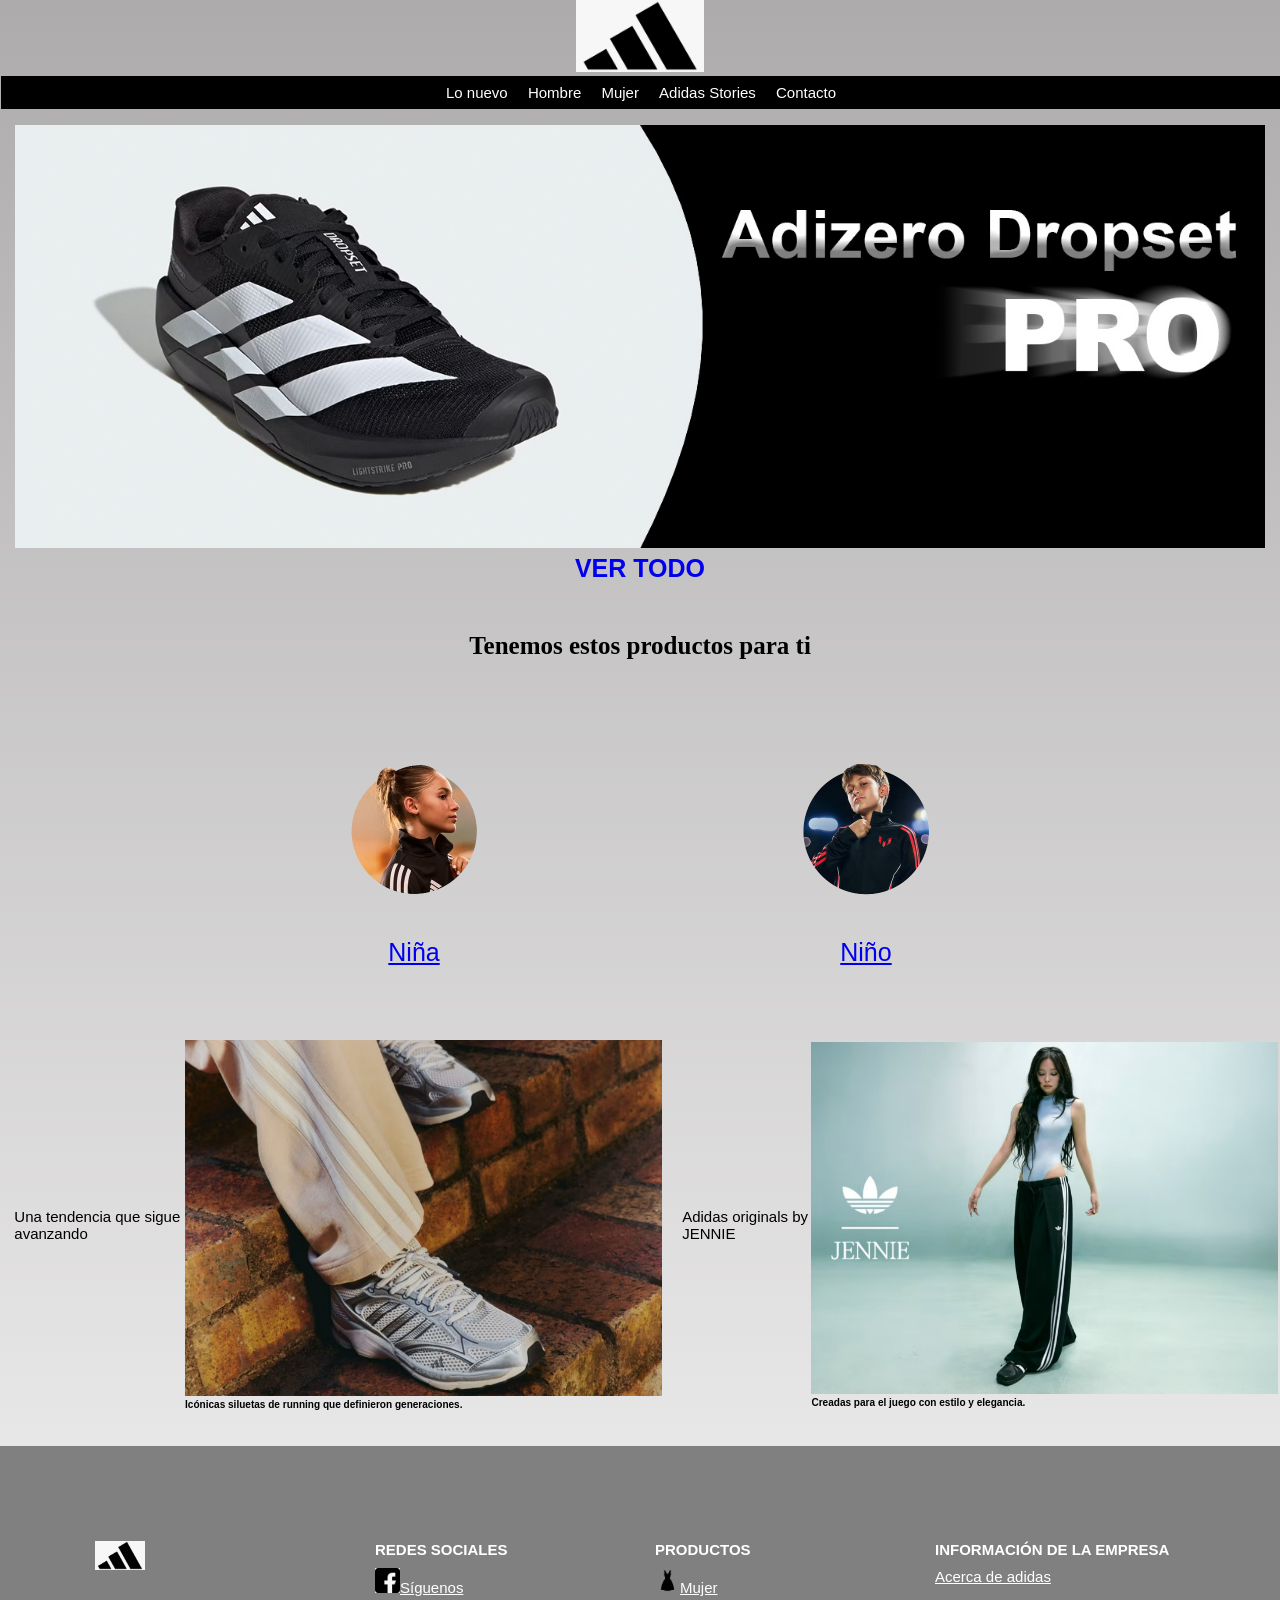
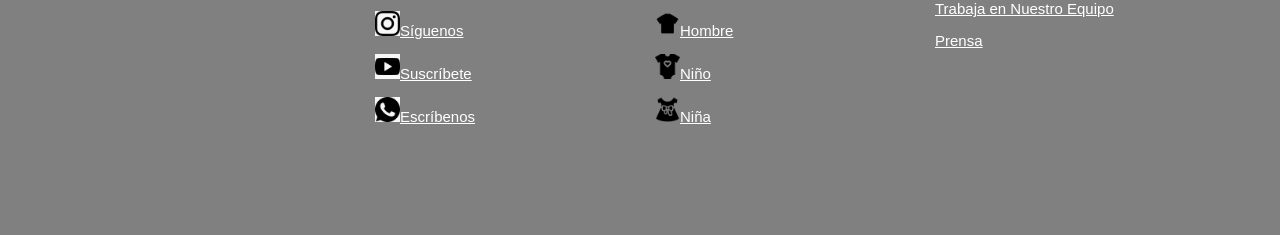
<file: index.html>
<!DOCTYPE html>
<html lang="en">
<head>
    <meta charset="UTF-8">
    <meta name="viewport" content="width=device-width, initial-scale=1.0">
    <title>ADIDAS</title>
    <link rel="shortcut icon" href="img/favicon.png">
    <link rel="stylesheet" href="CSS/estilo-web.css">
    <link rel="stylesheet" href="CSS-FOOTER/Estilo-Footer.css">
</head>
<body>
    <header>
       <center><a href="index.html"><img src="img/Adidas logo.jpeg" width="10%"></a></center> 
    </header>  
    <nav>
        <h3>&nbsp;<menu></menu></h3>
        <ul><center>
            <a href="index.html"><li>Lo nuevo</li></a>
            <a href="hombre.html"><li>Hombre</li></a>
            <a href="mujer.html"><li>Mujer</li></a>
            <a href="adidas-stories.html"><li>Adidas Stories</li></a>
            <a href="CONTACTO.html"><li>Contacto</li></a>
        </center>

        </ul>
    </nav>
    <section>
        <CENTER>
        <img src="img/banner 1.jpg" width="100%">
        <a href="https://www.adidas.pe/adizero_evo_sl"
        target="_blank" style="text-decoration: none;">
            <B>VER TODO</B>
        </a>
        </CENTER>
    </section>
    <br>
    <br>
    <center>
        <article>
            <h2>Tenemos estos productos para ti</h2>
        </article>
    </center>
    <br><br>
    <section>
        <ul>
            <li><a href="#"><img src="img/mujer.png" width="50%"><br>Niña</a></li>
            <li><a href="#"><img src="img/hombre.png" width="50%"><br>Niño</a></li>
        </ul>
    </section>
    <br><br>
    <center>
        <table>
            <tr>
                <td>&nbsp;</td>
                <td>&nbsp;</td>
                <td>Una tendencia que sigue avanzando</td>
                <td>
                    <a href="#"><img src="img/1.jpeg" width="100%"></a>
                    <h6>Icónicas siluetas de running que definieron generaciones.</h6>
                </td>
                <td>&nbsp;</td>
                <td>&nbsp;</td>
                <td>&nbsp;</td>
                <td>Adidas originals by JENNIE</td>
                <td><a href="#"><img src="img/2.jpeg" width="100%"></a>
                <h6>Creadas para el juego con estilo y elegancia.</h6></td>
            </tr>
        </table>
    </center>
    <br>
    <br>

    <footer class="footer">
        <div class="container">
            <div class="footer-row">

                <div class="footer-link">
                     <img src="img/Adidas logo.jpeg" width="20%">
                </div>


                <div class="footer-link">
                    <h4>REDES SOCIALES</h4>
                    <ul>
                        <li><a href="https://www.facebook.com/?locale=es_LA" target="_blank">
                            <img src="img/Facebook.jpeg" width="10%">Síguenos
                        </a></li>
                        <li><a href="https://www.instagram.com/?hl=es-la" target="_blank">
                            <img src="img/instagram.jpeg" width="10%">Síguenos
                        </a></li>
                        <li><a href="https://www.youtube.com/?themeRefresh=1" target="_blank">
                             <img src="img/Youtube.jpeg" width="10%">Suscríbete
                        </a></li>
                        <li><a href="https://www.whatsapp.com/?lang=es" target="_blank">
                            <img src="img/Whatsapp.jpeg" width="10%">Escríbenos
                        </a></li>
                    </ul>
                </div>


                <div class="footer-link">
                    <h4>PRODUCTOS</h4>
                    <ul>
                        <li><a href="https://www.facebook.com/?locale=es_LA" target="_blank">
                            <img src="img/pano-de-damas.png" width="10%">Mujer
                        </a></li>
                        <li><a href="https://www.instagram.com/?hl=es-la" target="_blank">
                            <img src="img/ropa-de-caballero.png" width="10%">Hombre
                        </a></li>
                        <li><a href="https://www.youtube.com/?themeRefresh=1" target="_blank">
                             <img src="img/ropa-de-bebe.png" width="10%">Niño
                        </a></li>
                        <li><a href="https://www.whatsapp.com/?lang=es" target="_blank">
                            <img src="img/vestido-de-bebe.png" width="10%">Niña
                        </a></li>
                    </ul>
                </div>


                <div class="footer-link">
                    <h4>INFORMACIÓN DE LA EMPRESA</h4>
                    <ul>
                        <li><a href="#" target="_self">Acerca de adidas
                        </a></li>
                        <li><a href="#" target="_self">Trabaja en Nuestro Equipo
                        </a></li>
                        <li><a href="#" target="_self">Prensa
                        </a></li>
                    </ul>
                </div>


                </div>
         </div>
        </div>
    </footer>
</body>
</html>
</file>
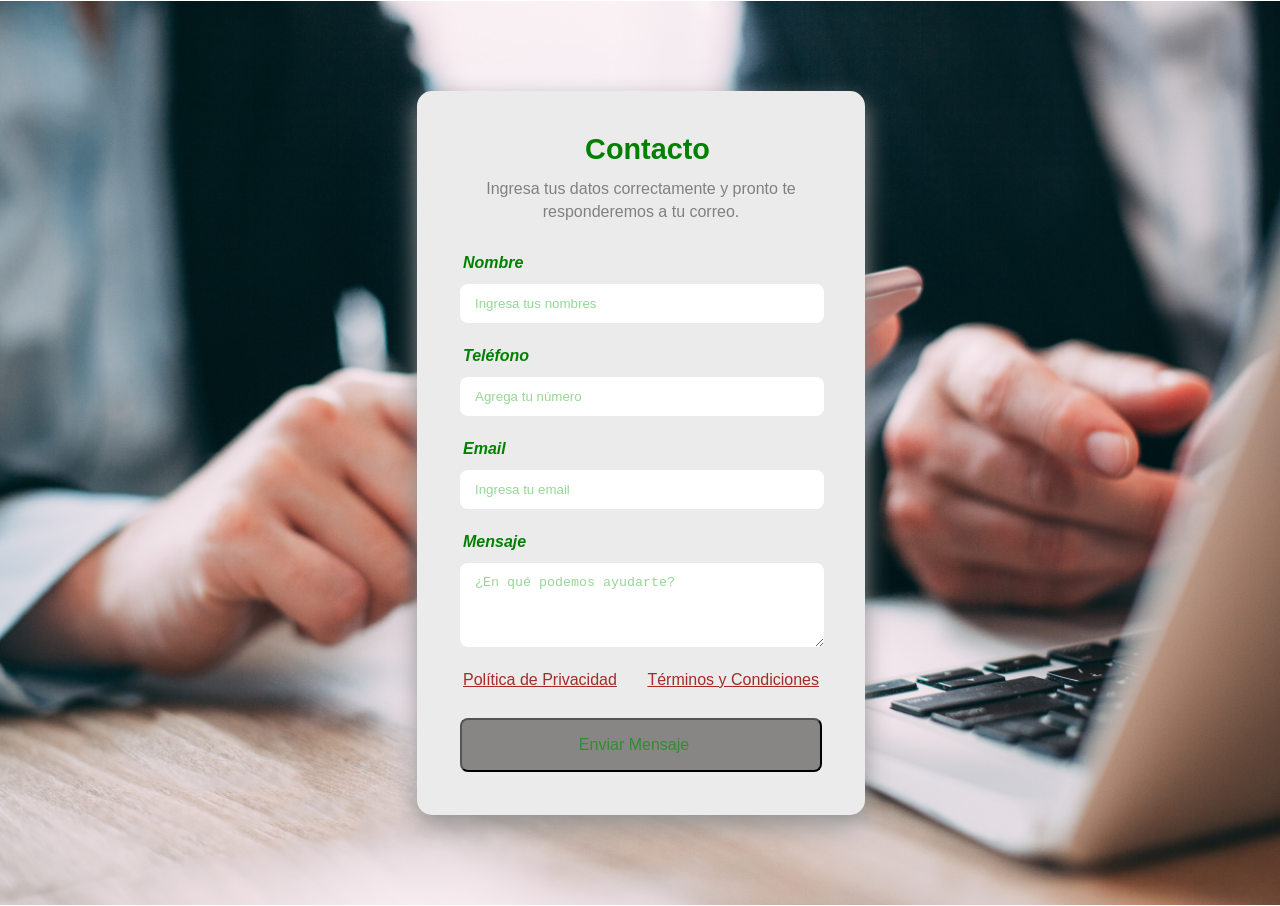
<file: CONTACTO.html>
<!DOCTYPE html>
<html lang="en">
<head>
    <meta charset="UTF-8">
    <meta name="viewport" content="width=device-width, initial-scale=1.0">
    <title>CONTACTO</title>
    <link rel="stylesheet" href="ESTILO-CONTACTO/ESTILO-CONTACTO.css">

</head>
<body>
    <div class="container">


        <form action="https://api.web3forms.com/submit" method="POST">
            <input type="hidden" name="access_key" value="cd53c601-377b-4520-b669-51ff1e293b2d">

            <h2><i class="fa-solid fa-envelope"></i>Contacto</h2>
            <p class="subtitle">Ingresa tus datos correctamente 
                y pronto te responderemos a tu correo.
            </p>
            <div class="input-group">
                <label for="name"><i class="fa-solid fa-user">Nombre</i></label>
                <input type="text" name="name" id="name"
                placeholder="Ingresa tus nombres" required>
                <label for="phone"><i class="fa-solid fa-phone">Teléfono</i></label>
                <input type="tel" name="phone" id="phone"
                placeholder="Agrega tu número" required>
                <label for="email"><i class="fa-solid fa-at">Email</i></label>
                <input type="email" name="email" id="email"
                placeholder="Ingresa tu email" required>
                <label for="message"><i class="fa-solid fa-comment-dots">
                Mensaje
                </i></label>
                <textarea name="message" id="message" rows="4"
                placeholder="¿En qué podemos ayudarte?"></textarea>
                <div class="form-links">
                    <a href="#">Política de Privacidad</a>
                    <a href="#">Términos y Condiciones</a>
                </div>
                <button type="submit" class="btn">
                    <span>Enviar Mensaje</span>
                    <i class="fa-solid fa-paper-plane"></i>
                </button>
            </div>
        </form>
    </div>
</body>
</html>
</file>
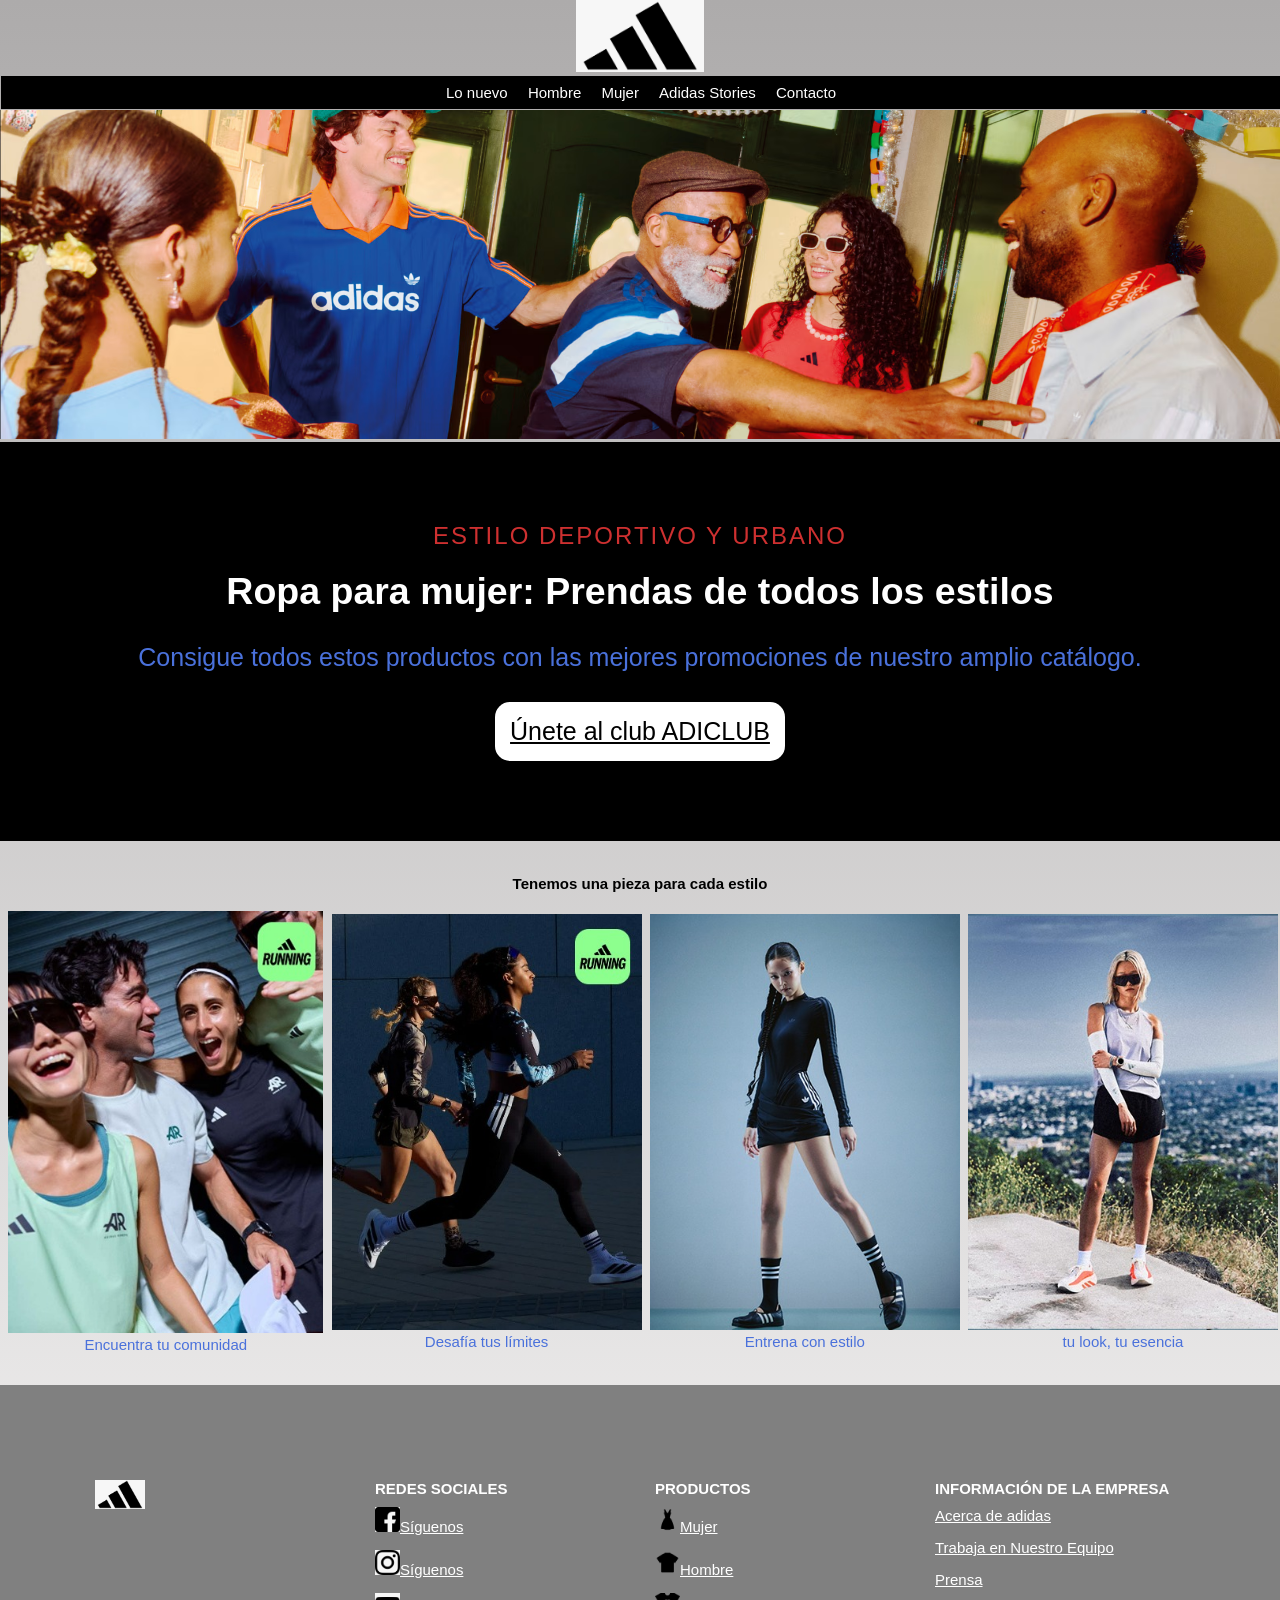
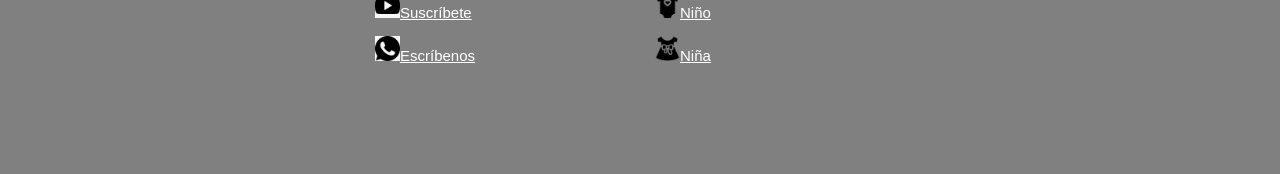
<file: mujer.html>
<!DOCTYPE html>
<html lang="en">
<head>
    <meta charset="UTF-8">
    <meta name="viewport" content="width=device-width, initial-scale=1.0">
    <title>ADIDAS | PRODUCTO MUJER</title>
    <link rel="shortcut icon" href="img/favicon.png">
    <link rel="stylesheet" href="CSS/estilo-web.css">
    <link rel="stylesheet" href="CSS-FOOTER/Estilo-Footer.css">
    <link rel="stylesheet" href="CSS/estilo-mujer.css">

</head>
<body>
    <header>
       <center><a href="index.html"><img src="img/Adidas logo.jpeg" width="10%"></a></center> 
    </header>  
    <nav>
        <h3>&nbsp;<menu></menu></h3>
        <ul><center>
            <a href="index.html"><li>Lo nuevo</li></a>
            <a href="hombre.html"><li>Hombre</li></a>
            <a href="mujer.html"><li>Mujer</li></a>
            <a href="adidas-stories.html"><li>Adidas Stories</li></a>
            <a href="CONTACTO.html"><li>Contacto</li></a>
        </center>

        </ul>
    </nav>

    <img src="img-mujer/PAGINA-MUJER.avif" width="100%">


    <br>

    <section class="promo-section">
        <div class="content-wrapper">
            <span class="subtitle">ESTILO DEPORTIVO Y URBANO</span>
            <h1>Ropa para mujer: Prendas de todos los estilos</h1>
            <p>Consigue todos estos productos con las mejores promociones de nuestro amplio catálogo.</p>
            <a href="https://www.adidas.pe/" target="_blank"
                class="btn-cta">Únete al club ADICLUB</a>
            </a>
        </div>
    </section>

    <br><br>

    <center><td><strong>Tenemos una pieza para cada estilo</strong>
    <br><br>
    <table border="0">
        <tr>
            <td>&nbsp;</td>
            <td align="center">
                <img src="img-mujer/smile.jpeg" width="100%"><br>
                <p>Encuentra tu comunidad</p>    
            </td>

            <td>&nbsp;</td>
            <td align="center">
                <img src="img-mujer/run.jpeg" width="100%"><br>
                <p>Desafía tus límites</p>    
            </td>

            <td>&nbsp;</td>
            <td align="center">
                <img src="img-mujer/Jennie.jpeg" width="100%"><br>
                <p>Entrena con estilo</p>    
            </td>

            <td>&nbsp;</td>
            <td align="center">
                <img src="img-mujer/Parada.jpeg" width="100%"><br>
                <p>tu look, tu esencia</p>    
            </td>

        </tr>
    </table>
</td>
</center>

    <footer class="footer">
        <div class="container">
            <div class="footer-row">

                <div class="footer-link">
                     <img src="img/Adidas logo.jpeg" width="20%">
                </div>


                <div class="footer-link">
                    <h4>REDES SOCIALES</h4>
                    <ul>
                        <li><a href="https://www.facebook.com/?locale=es_LA" target="_blank">
                            <img src="img/Facebook.jpeg" width="10%">Síguenos
                        </a></li>
                        <li><a href="https://www.instagram.com/?hl=es-la" target="_blank">
                            <img src="img/instagram.jpeg" width="10%">Síguenos
                        </a></li>
                        <li><a href="https://www.youtube.com/?themeRefresh=1" target="_blank">
                             <img src="img/Youtube.jpeg" width="10%">Suscríbete
                        </a></li>
                        <li><a href="https://www.whatsapp.com/?lang=es" target="_blank">
                            <img src="img/Whatsapp.jpeg" width="10%">Escríbenos
                        </a></li>
                    </ul>
                </div>


                <div class="footer-link">
                    <h4>PRODUCTOS</h4>
                    <ul>
                        <li><a href="https://www.facebook.com/?locale=es_LA" target="_blank">
                            <img src="img/pano-de-damas.png" width="10%">Mujer
                        </a></li>
                        <li><a href="https://www.instagram.com/?hl=es-la" target="_blank">
                            <img src="img/ropa-de-caballero.png" width="10%">Hombre
                        </a></li>
                        <li><a href="https://www.youtube.com/?themeRefresh=1" target="_blank">
                             <img src="img/ropa-de-bebe.png" width="10%">Niño
                        </a></li>
                        <li><a href="https://www.whatsapp.com/?lang=es" target="_blank">
                            <img src="img/vestido-de-bebe.png" width="10%">Niña
                        </a></li>
                    </ul>
                </div>


                <div class="footer-link">
                    <h4>INFORMACIÓN DE LA EMPRESA</h4>
                    <ul>
                        <li><a href="#" target="_self">Acerca de adidas
                        </a></li>
                        <li><a href="#" target="_self">Trabaja en Nuestro Equipo
                        </a></li>
                        <li><a href="#" target="_self">Prensa
                        </a></li>
                    </ul>
                </div>

                
                </div>
         </div>
        </div>
    </footer>
</body>
</html>
</file>
<file: CSS/estilo-web.css>
*{
    margin: 0px;
    padding: 1px;
}
body{
    font-family: sans-serif;
    font-size: 15px;
    background: linear-gradient(rgb(173, 171, 171),
     rgb(248, 247, 247));
}
h3{
display: none; 
}
nav{
align-items: center;
margin: 1px;
width: 100%;
}
nav ul li{
    display: inline-block;
    padding: 8px;
    color:white;
    background: black;
}
nav ul{
    list-style: none;
    background: black;
}
nav ul li:hover{
    font-family: Arial, Helvetica, sans-serif;
    display: inline-block;
    padding: 2px;
    background: white;
    color: black;
}
section{
    background: none;
    font-family: Impact, Haettenschweiler, 'Arial Narrow Bold', sans-serif;
    margin: auto;
    width: auto;
    align-items: center;
    color: white;
    font-size: 25px;
    padding: 15px;
}
h2{
    font-size: 25px;
    color: black;
    font-family: none;
}
h2:hover{
    padding: 2px;
    color: red;
}
section{
    width: 100%;
    margin: auto;
    text-align: center;
}
section ul{
    width: 100%;
    list-style: none;
}
section ul li{
    text-align: center;
    font-family: sans-serif;
    color: aqua;
    background: white;
    display: inline-block;
    padding: 1.8%;

}
h4{
    font-size: 12px;
    color: white;
}
section ul li{
    background: none;
    border-radius: 5px;
    -moz-border-radius: 35px;
    -webkit-border-radius: 35px;
}
table tr td a img:hover{
    max-width: 100%;
    background-color: transparent;
}
section ul li a img{
    max-width: 100%;
    background-color: transparent;
}
section ul li a img:hover{
    background: rgb(24, 23, 23);
    border-radius: 5px;
    -moz-border-radius: 35px;
    -webkit-border-radius: 35px;
}
</file>
<file: CSS-FOOTER/Estilo-Footer.css>
*{
    margin: 0px;
    padding: 0px;
    box-sizing: border-box;
    list-style: none;
}
.container{
    max-width: 1200px;
    margin: 0px;
}
.footer{
    background-color: gray;
    padding: 80px;
}
.footer-row{
    display: flex;
    flex-wrap: wrap;
}
.footer-link{
    width: 25%;
    padding: 15px;
}
.footer-link h4{
    font-size: 15px;
    font-family: sans-serif;
    color: white;
    border-bottom: 2px;
    display: inline-block;
    padding-bottom: 10px;
}
.footer-link ul li a{
    font-size: 15px;
    color: white;
    display: block;
    margin-bottom: 15px;
    transition: all .3s ease;
}
.footer-link ul li a:hover{
    color: yellow;
    padding-left: 15px;
}
@media (max-width: 950px){
    .footer-row{
        text-align: center;
    }
    .footer-link{
        width: 100%;
        margin-bottom: 29px;
    }
}
</file>
<file: ESTILO-CONTACTO/ESTILO-CONTACTO.css>
*{
    margin: 1px;
    padding: 1px;
    box-sizing: border-box;
}
body{
    font-family: sans-serif;
    display: flex;
    justify-content: center;
    min-height: 100vh;
    align-items: center;
    padding: 20px;
    background-image: url(../IMG-FONDO/fondo\ 1.jpg);
    background-position: center;
    background-repeat: no-repeat;
    background-size: cover;
}
.container{
    width: 100%;
    max-width: 450px;
}
form{
    background-color: rgb(235, 235, 235);
    padding: 40px;
    border-radius: 15px;
    width: 100%;
    box-shadow: 0 10px 25px rgb(148, 147, 147);
}
h2{
    color: green;
    font-size: 1.8rem;
    margin-bottom: 10px;
    text-align: center;
    font-family: Verdana, Geneva, Tahoma, sans-serif;
}
h2 i{
    margin-right: 10px;
}
.subtitle{
    color: gray;
    font-size: 1rem;
    text-align: center;
    margin-bottom: 25px;
    line-height: 1.4;
}
.input-group{
    display: flex;
    flex-direction: column;
}
label{
    color: green;
    font-size: 1rem;
    font-weight: 700;
    margin-bottom: 8px;
    display: flex;
    align-items: center;
}
label i{
    margin-right: 8px;
    width: 15px;
}
input, textarea{
    padding: 12px 15px;
    border-radius: 8px;
    margin-bottom: 20px;
    background-color: white;
    width: 100%;
    border: 2px;
    transition: all 0.3s;
}
input:focus, textarea:focus{
    border-color: green;
    box-shadow: 0 10px 25px rgb(148, 147, 147);
}
input::placeholder, textarea::placeholder{
    color: rgb(151, 214, 151);
}
.form-links{
    display: flex;
    margin-bottom: 25px;
    justify-content: space-between;
}
.form-links a{
    color: brown;
    font-size: 0.9;
    font-family: sans-serif;
}
.form-links a:hover{
    color: green;
}
.btn{
    padding: 14px;
    font-size: 1rem;
    color: rgb(51, 139, 51);
    border-radius: 8px;
    display: flex;
    justify-content: center;
    gap: 10px;
    cursor: pointer;
    background-color: rgb(136, 133, 133);
}
.btn:hover{
    background-color: black;
    color: white;
}
/*RESPONSIVE MOVIL*/

@media (max-width:450px){
    form{
        padding: 25px;
    }
    h2{
        font-size: 1.5rem;
    }
    .form-links{
        flex-direction: column;
        gap: 10px;
        text-align: center;
    }
}
</file>
<file: CSS/estilo-mujer.css>
.promo-section{
    background-color: black;
    padding: 80px 20px;
    text-align: center;
    justify-content: center;
}
.content-wrapper{
    max-width: 100%;
}
.subtitle{
    display: block;
    color: rgb(206, 48, 48);
    letter-spacing: 2px;
    font-size: 1.5rem;
    margin-bottom: 20px;
}
h1{
    color: white;
    font-family: sans-serif;
    margin-bottom: 30px;
}
p{
    color: rgb(74, 113, 219);
    margin-bottom: 30px;
    font-family: sans-serif;
}
.btn-cta{
    display: inline-block;
    background-color: white;
    color: black;
    padding: 15px;
    border-radius: 15px;
}
.btn-cta:hover{
    background-color: rgb(120, 120, 120);
    color: black;
}
@media (max-width:600px){
    h1{
        font-size: 1.8rem;
    }
    .promo-section{
        padding: 50px;
    }
}
</file>
